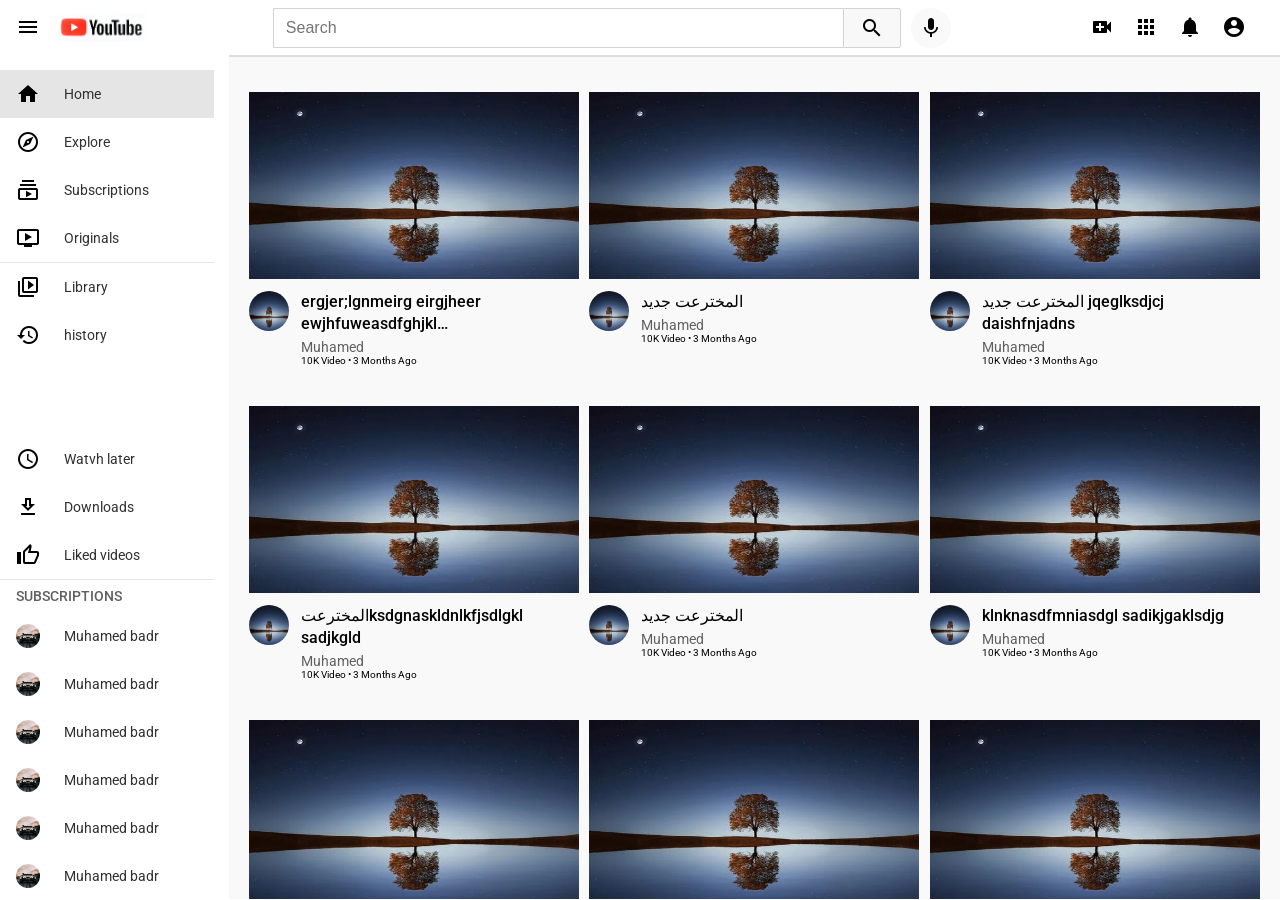
<file: index.html>
<!DOCTYPE html>
<html lang="en">
<head>
    <meta charset="UTF-8">
    <meta http-equiv="X-UA-Compatie" content="IE=edge">
    <meta name="viewport" content="width=device-width, initi al-scale=1.0">
    <link href="https://fonts.googleapis.com/css?family=Material+Icons|Material+Icons+Outlined|Material+Icons+Two+Tone|Material+Icons+Round|Material+Icons+Sharp" rel="stylesheet">
    <link rel="stylesheet" href="style.css">
    <title>Youtube Cupy</title>
</head>
<body>
    <header>
        <div class="left-section">
            <i class="material-icons logo">menu</i>
            <img src="images/hyt.png">
        </div>

        <div class="mid-section">
            <form action="">
                <input type="text" placeholder="Search" />
                <button><i class="material-icons" >search</i></button>
            </form>
            <i class="material-icons mic">mic</i>

        </div>
        <div class="right-section">
            <a href=""><i class="material-icons" >video_call</i></a>
            <a href=""><i class="material-icons" >apps</i></a>
            <a href=""><i class="material-icons" >notifications</i></a>
            <a href=""><i class="material-icons" >account_circle</i></a>

        </div>


    </header>
     
    <div class="content-area">
        <aside>
            <nav>
                <a href="" class="nav-link active">
                    <i class="material-icons" >home</i>
                    <span id="active-span"> Home</span>
                </a>
                <a href="" class="nav-link ">
                    <i class="material-icons-outlined" >explore</i>
                    <span> Explore</span>
                </a>
                <a href="" class="nav-link ">
                    <i class="material-icons-outlined" >subscriptions</i>
                    <span> Subscriptions</span>
                </a>
                <a href="" class="nav-link ">
                    <i class="material-icons-outlined" >ondemand_video</i>
                    <span> Originals</span>
                </a>
                
                <hr>
                <a href="" class="nav-link ">
                    <i class="material-icons-outlined" >video_library</i>
                    <span>Library</span>
                </a>
                <a href="" class="nav-link ">
                    <i class="material-icons" >history</i>
                    <span>history</span>
                </a>
                <a href="" class="nav-link ">
                    <i class="material-icons-outlined" >smart_display</i>
                    <span>Your Videos</span>
                </a>
                <a href="" class="nav-link ">
                    <i class="material-icons-outlined" >watch_later</i>
                    <span>Watvh later</span>
                </a>
                <a href="" class="nav-link ">
                    <i class="material-icons-outlined">download</i>
                    <span>Downloads</span>
                </a>
                <a href="" class="nav-link ">
                    <i class="material-icons-outlined">thumb_up</i>
                    <span>Liked videos</span>
                </a>
                <hr>
                <p>Subscriptions</p>
                <a href="" class="nav-link ">
                    <img  class="channel-img" src="images/pershen.jpg">
                    <span>Muhamed badr</span>
                </a>
                <a href="" class="nav-link ">
                    <img  class="channel-img" src="images/pershen.jpg">
                    <span>Muhamed badr</span>
                </a>
                <a href="" class="nav-link ">
                    <img  class="channel-img" src="images/pershen.jpg">
                    <span>Muhamed badr</span>
                </a>
                <a href="" class="nav-link ">
                    <img  class="channel-img" src="images/pershen.jpg">
                    <span>Muhamed badr</span>
                </a>
                <a href="" class="nav-link ">
                    <img  class="channel-img" src="images/pershen.jpg">
                    <span>Muhamed badr</span>
                </a>
                <a href="" class="nav-link ">
                    <img  class="channel-img" src="images/pershen.jpg">
                    <span>Muhamed badr</span>
                </a>
                <a href="" class="nav-link ">
                    <img  class="channel-img" src="images/pershen.jpg">
                    <span>Muhamed badr</span>
                </a>
                <a href="" class="nav-link ">
                    <img  class="channel-img" src="images/pershen.jpg">
                    <span>Muhamed badr</span>
                </a>
                <a href="" class="nav-link ">
                    <img  class="channel-img" src="images/pershen.jpg">
                    <span>Muhamed badr</span>
                </a>
                <a href="" class="nav-link ">
                    <img  class="channel-img" src="images/pershen.jpg">
                    <span>Muhamed badr</span>
                </a>
                <a href="" class="nav-link ">
                    <img  class="channel-img" src="images/pershen.jpg">
                    <span>Muhamed badr</span>
                </a>


            </nav>
        </aside>

        <main>
            <div class="videos-container">
                <div class="video">
                    <div class="thumbnail">
                        <img src="images/M.webp"/>
                    </div>

                    <div class="video-details">
                        <div class="creator-img">
                            <img src="images/M.webp"/>
                        </div>

                        <div class="title">
                            <a href="" class="video-title" >
                                ergjer;lgnmeirg eirgjheer ewjhfuweasdfghjkl dsdfghjklxxcrtvbyhinempfruigh ryeughperguihe euirgeroooogheruighiweuoprhgioerhioqertgekrhgiue reutirytuihpewuity eriotywe rytuqe eriugtiuegweiu weritorewio t
                            </a>
                            <a href="" class="video-creator" >
                                Muhamed
                            </a>
                            <span>10K Video • 3 Months Ago  </span>                           
                        </div>
                    </div>
                </div>
                <div class="video">
                    <div class="thumbnail">
                        <img src="images/M.webp"/>
                    </div>

                    <div class="video-details">
                        <div class="creator-img">
                            <img src="images/M.webp"/>
                        </div>

                        <div class="title">
                            <a href="" class="video-title" >
                                المخترعت جديد
                            </a>
                            <a href="" class="video-creator" >
                                Muhamed
                            </a>
                            <span>10K Video • 3 Months Ago  </span>                           
                        </div>
                    </div>
                </div>
                <div class="video">
                    <div class="thumbnail">
                        <img src="images/M.webp"/>
                    </div>

                    <div class="video-details">
                        <div class="creator-img">
                            <img src="images/M.webp"/>
                        </div>

                        <div class="title">
                            <a href="" class="video-title" >
                                المخترعت جديد jqeglksdjcj daishfnjadns
                            </a>
                            <a href="" class="video-creator" >
                                Muhamed
                            </a>
                            <span>10K Video • 3 Months Ago  </span>                           
                        </div>
                    </div>
                </div>
                <div class="video">
                    <div class="thumbnail">
                        <img src="images/M.webp"/>
                    </div>

                    <div class="video-details">
                        <div class="creator-img">
                            <img src="images/M.webp"/>
                        </div>

                        <div class="title">
                            <a href="" class="video-title" >
                                المخترعتksdgnaskldnlkfjsdlgkl sadjkgld
                            </a>
                            <a href="" class="video-creator" >
                                Muhamed
                            </a>
                            <span>10K Video • 3 Months Ago  </span>                           
                        </div>
                    </div>
                </div>
                <div class="video">
                    <div class="thumbnail">
                        <img src="images/M.webp"/>
                    </div>

                    <div class="video-details">
                        <div class="creator-img">
                            <img src="images/M.webp"/>
                        </div>

                        <div class="title">
                            <a href="" class="video-title" >
                                المخترعت جديد
                            </a>
                            <a href="" class="video-creator" >
                                Muhamed
                            </a>
                            <span>10K Video • 3 Months Ago  </span>                           
                        </div>
                    </div>
                </div>
                <div class="video">
                    <div class="thumbnail">
                        <img src="images/M.webp"/>
                    </div>

                    <div class="video-details">
                        <div class="creator-img">
                            <img src="images/M.webp"/>
                        </div>

                        <div class="title">
                            <a href="" class="video-title" >
                                klnknasdfmniasdgl sadikjgaklsdjg
                            </a>
                            <a href="" class="video-creator" >
                                Muhamed
                            </a>
                            <span>10K Video • 3 Months Ago  </span>                           
                        </div>
                    </div>
                </div>
                <div class="video">
                    <div class="thumbnail">
                        <img src="images/M.webp"/>
                    </div>

                    <div class="video-details">
                        <div class="creator-img">
                            <img src="images/M.webp"/>
                        </div>

                        <div class="title">
                            <a href="" class="video-title" >
                                kdshfjkhsdjfljsd nsdihf dshv
                            </a>
                            <a href="" class="video-creator" >
                                Muhamed
                            </a>
                            <span>10K Video • 3 Months Ago  </span>                           
                        </div>
                    </div>
                </div>
                <div class="video">
                    <div class="thumbnail">
                        <img src="images/M.webp"/>
                    </div>

                    <div class="video-details">
                        <div class="creator-img">
                            <img src="images/M.webp"/>
                        </div>

                        <div class="title">
                            <a href="" class="video-title" >
                                lkklnsdkfj sdfkjasfdjvk asdjkgjka 
                            </a>
                            <a href="" class="video-creator" >
                                Muhamed
                            </a>
                            <span>10K Video • 3 Months Ago  </span>                           
                        </div>
                    </div>
                </div>
                <div class="video">
                    <div class="thumbnail">
                        <img src="images/M.webp"/>
                    </div>

                    <div class="video-details">
                        <div class="creator-img">
                            <img src="images/M.webp"/>
                        </div>

                        <div class="title">
                            <a href="" class="video-title" >
                                fiasjdkgjpiodaosd asdfgjopfdljgmndf dfiogdfsgopja
                            </a>
                            <a href="" class="video-creator" >
                                Muhamed
                            </a>
                            <span>10K Video • 3 Months Ago  </span>                           
                        </div>
                    </div>
                </div>
            </div>
        </main>
    </div>
</body>
</html>
</file>
<file: style.css>
@import url('https://fonts.googleapis.com/css2?family=Roboto:wght@0,100;0,200;0,300;0,400;0,500;0,600;0,700;0,800;0,900;1,100;1,200;1,300;1,400;1,500;1,600;1,700;1,800;1,900&display=swap');

* {
    margin : 0;
    padding: 0;
    box-sizing: border-box;
}

html {
    font-size: 10px;
}

body {
    font-family: "Roboto","Arial",sans-serif;
}

header{
    display: flex;
    justify-content: space-between;
    align-items: center;
    height: 55px;
    padding: 0 16px;

}
.left-section {
    display: flex;
    align-items: center;
    cursor: pointer;

}
.left-section img{
    width: 46%;
    padding-left: 16px;
}

.mid-section {
    display: flex;
    align-items: center;
    margin-left: -9%;

}

.mid-section form {
    display: flex;
    height: 40px;
    width: 628px;

}
.mid-section input{
    width: 100%;   
    border-radius: 2px 0 0 2px;
    padding: 12px;
    font-size: 1.6rem;
    border: 1px solid #d3d3d3;
    border-right: none;   

}



.mid-section button{
    width: 64px;
    border: 1px solid #d3d3d3;
    border-radius: 0 2px 2px 0;
    padding-top: 4px;
    background-color: #f8f8f8;
    cursor: pointer;
}

.mid-section button:hover{
    border-color: #c6c6c6;
    background-color: #f0f0f0;

}
.mid-section .mic {
    width: 40px;
    height: 40px;
    border-radius: 50%;
    background-color: #f9f9f9;
    display: flex;
    justify-content: center;
    align-items: center;
    margin-left: 10px;
    cursor: pointer;



}
.right-section a{
    padding-right: 18px;
    text-decoration: none;
    color: black;

}
.content-area{
    height: calc(100vh - 56px);
    display: flex;
    background-color: #f9f9f9;
}
aside{
    height: 100%;
    width: 280px;
    background-color: white;
    overflow-y: auto;

}
nav{
    width: 100%;
    display: flex;
    flex-direction: column;
    margin: 15px 0;
    padding-right: 15px;
}

.nav-link{
    display: flex;
    align-items: center;
    padding: 10px 16px;
    text-decoration: none;
    color: black;

}

.nav-link:hover{
    background-color: rgba(0,0,0,0.05);
}
.nav-link span{
    margin-left: 24px;
    font-size: 1.4rem;
    line-height: 2em;
    font-weight: 400;
    color: #303030;

}

.active{
    background-color: #e5e5e5;


}
#active-span{
    font-size: 500;
}

hr{
    height: 1px;
    background-color: #e5e5e5;
    border: none;
    margin-top: 10px 0;

}

nav p {
    font-size: 1.4rem;
    color: #606060;
    font-weight: 500;
    padding: 8px 16px;
    text-transform: uppercase;
}

.channel-img {
    height: 24px;
    width: 24px;
    border-radius: 50%;
}

main {
    width: 100%;
    height: 100%;
    padding: 35px 15px;
    border-top: 2px solid #dddddd;
    overflow-y: auto;
}

.videos-container {
    display: flex;
    flex-direction: row;
    justify-content: space-around;
    flex-wrap: wrap;
}

.video {
    width: 330px;
    margin-bottom: 40px;
    cursor: pointer;
}

.thumbnail {
    width: 100%;
    height: 187px;
    margin-bottom: 12px;

}

.thumbnail img {
    height: 100%;
    width: 100%;
}

.video-details {
    display: flex;
}

.creator-img img {
    height: 40px;
    width: 40px;
    border-radius: 50%;
    margin-right: 12px;
}

.title{
    display: flex;
    flex-direction: column;
}

.title a {
    text-decoration: none;
}
        
.video-title {
    color: rgb(3, 3, 3);
    font-size: 1.6rem;
    max-width: 278px;
    font-weight: 500;
    line-height: 2.2rem;
    margin-bottom: 4px;
    overflow: hidden;
    display: -webkit-box;
    -webkit-line-clamp: 2;
    -webkit-box-orient: vertical;
}

.video-creator, title span {
    color: rgb(96,96,96);
    font-size: 1.4rem;
    line-height: 2erm;
    font-weight: 400;

}
.video-creator:hover{
    color: black;
}
</file>
